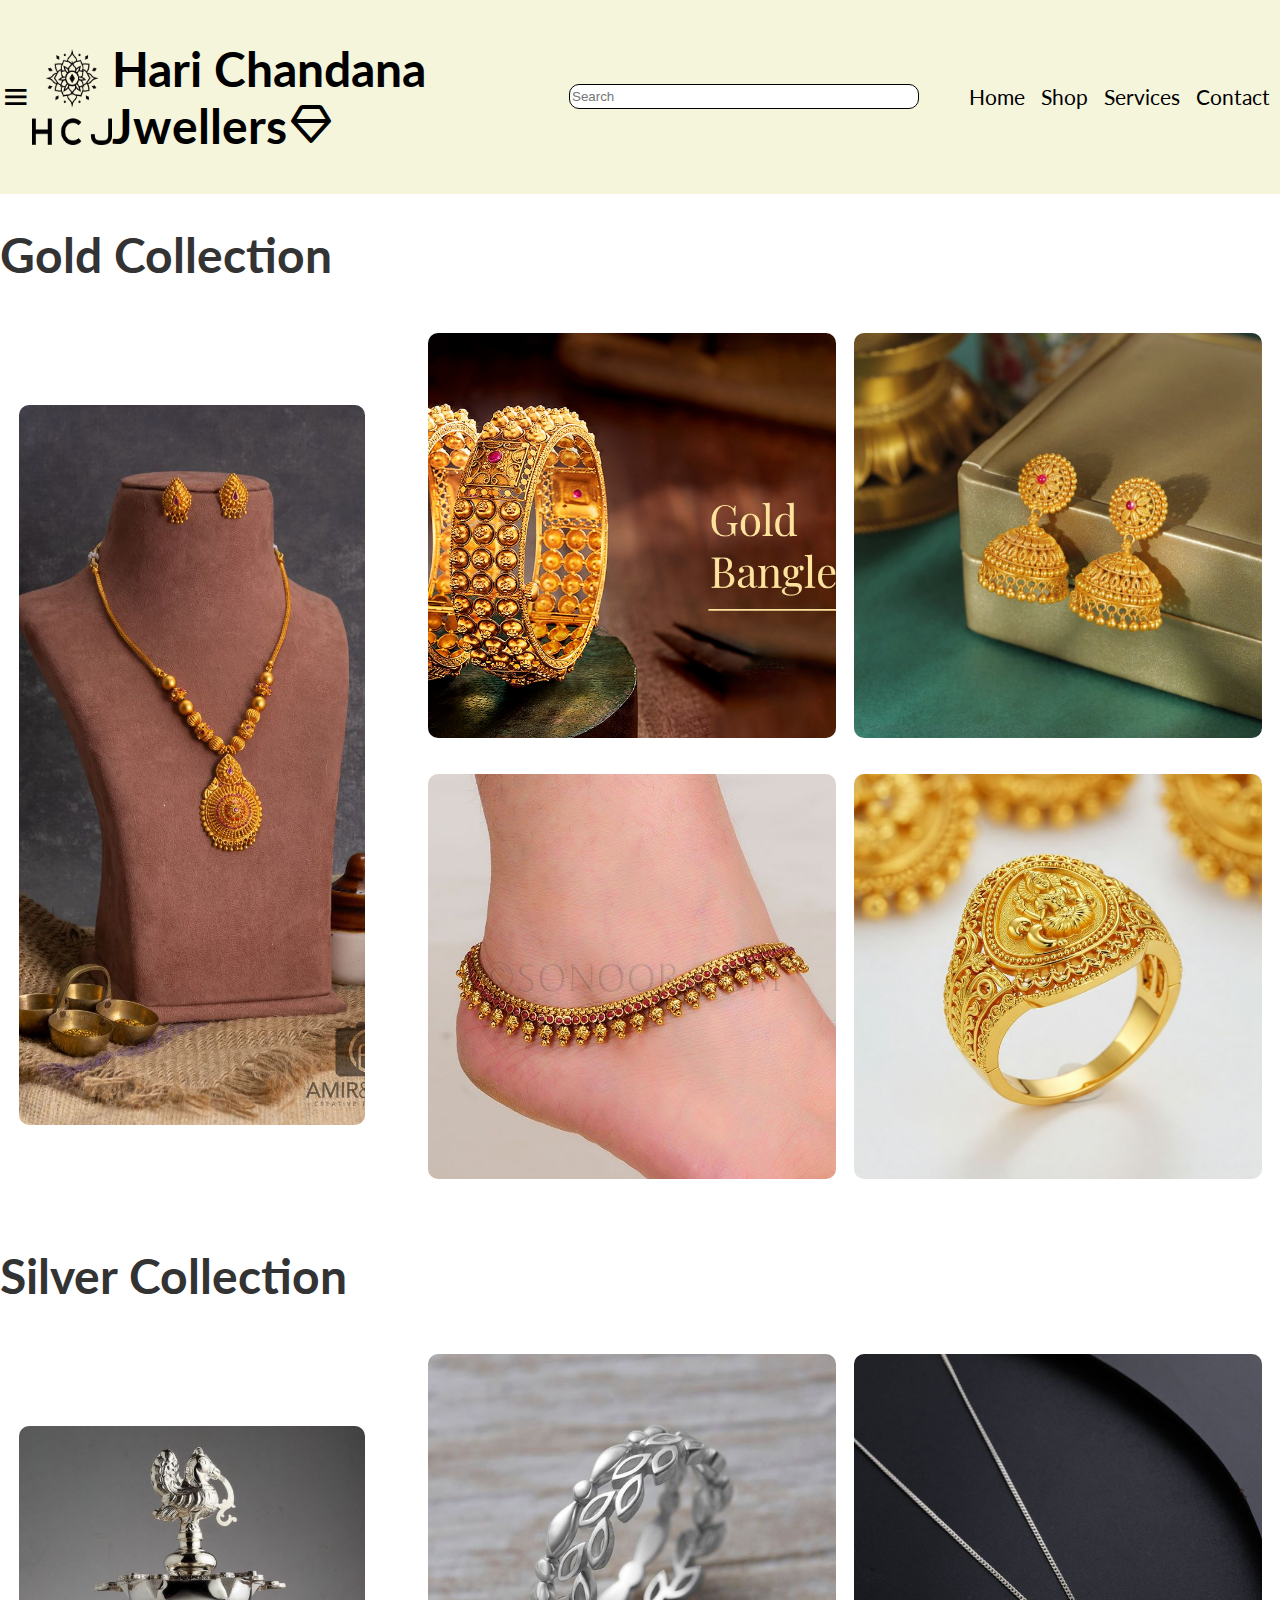
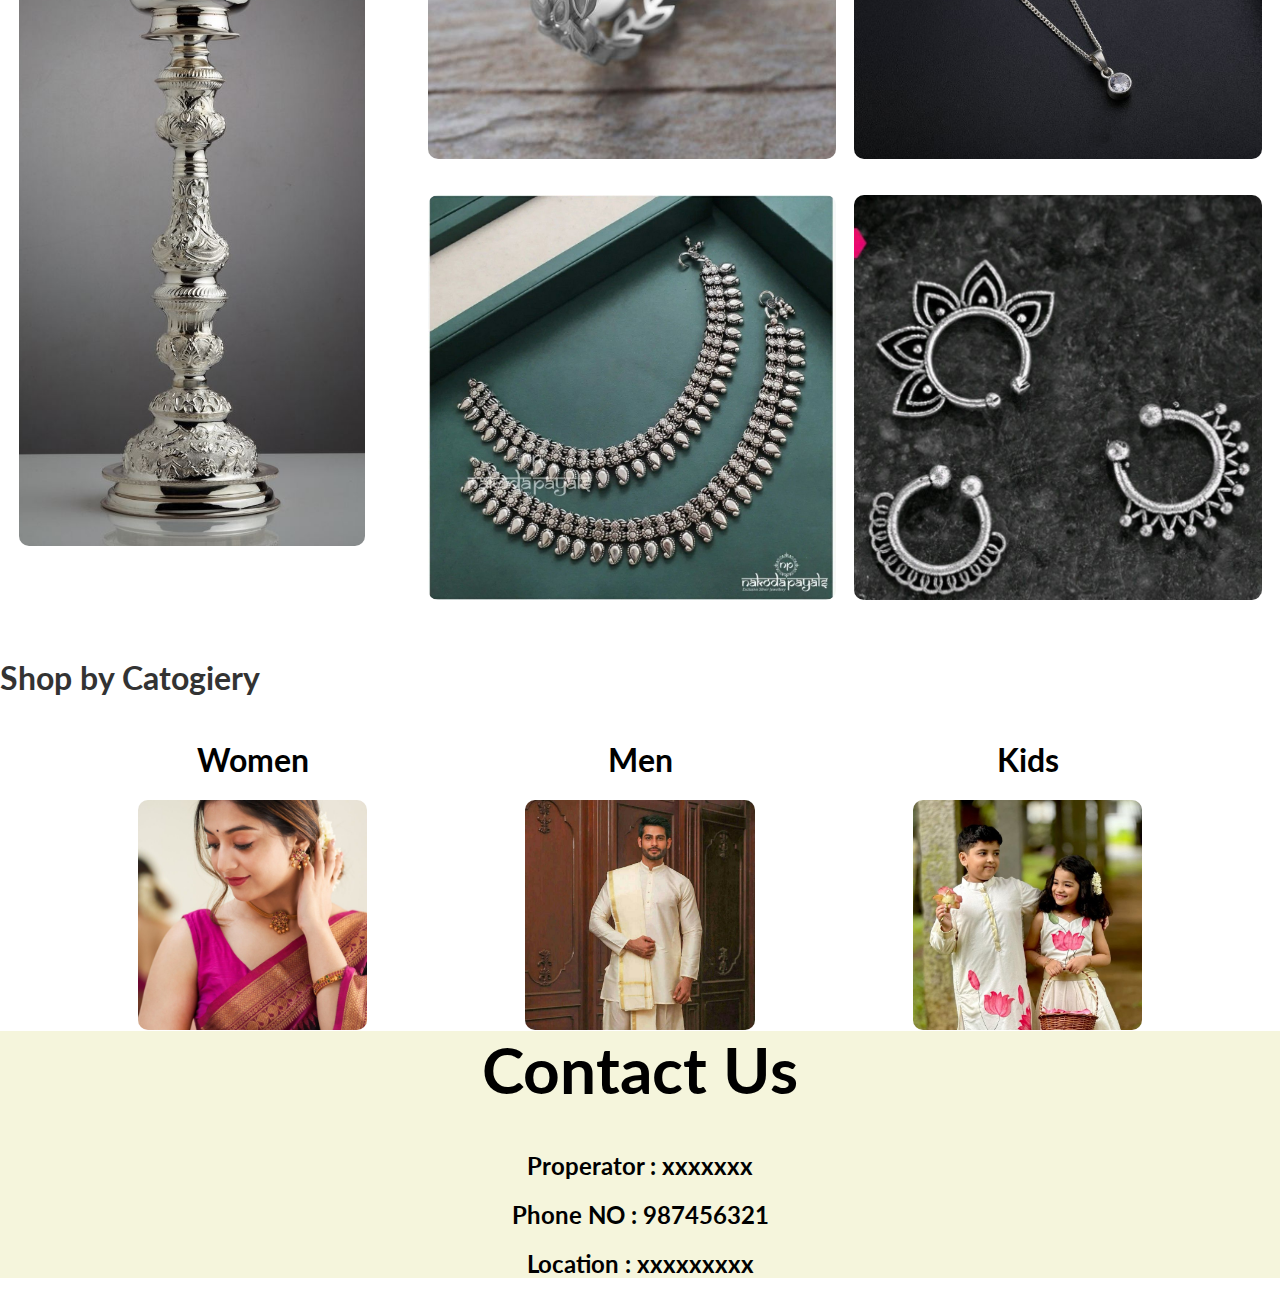
<file: index.html>
<!DOCTYPE html>
<html lang="en">

<head>
  <meta charset="UTF-8" />
  <meta name="viewport" content="width=device-width, initial-scale=1.0" />
  <title>Jewelry Layout</title>
  <link rel="stylesheet" href="boxes.css">
  <link href='https://unpkg.com/boxicons@2.1.4/css/boxicons.min.css' rel='stylesheet'>
  <link rel="preconnect" href="https://fonts.googleapis.com">
  <link rel="preconnect" href="https://fonts.gstatic.com" crossorigin>
  <link
    href="https://fonts.googleapis.com/css2?family=Lato:ital,wght@0,100;0,300;0,400;0,700;0,900;1,100;1,300;1,400;1,700;1,900&family=Poppins:wght@400;500;700&display=swap"
    rel="stylesheet">
  <style>
    .contactus footer{
      background-color: beige;
      text-align: center;
    }
    .contactushead{
      font-size: 4rem;
    }
  </style>
</head>

<body>

  <!-- nav bar -->
  <section class="navigation">
    <nav>
      <i class='bx bx-menu' id="menu"></i>
      <div class="logo">
        <img src="images/hcj new 2.png" alt="">
      </div>
      <h2 class="logoheading">Hari Chandana Jwellers<i class='bx bx-diamond'></i></h2>
      <div class="search">
        <input type="text" placeholder="Search">
      </div>
      <div class="navitems">
        <ul>
          <li><a href="#home">Home</a></li>
          <li><a href="showitem.html">Shop</a></li>
          <li><a href="#services">Services</a></li>
          <li><a href="#contact">Contact</a></li>
        </ul>
      </div>
    </nav>
  </section>
  <!-- Home -->
  <section class="Home">
    <div class="gold">
      <h1 class="metalheading">Gold Collection</h1>
      <div class="container">
        <div class="left">
          <div class="leftbox">
            <img src="images/print-nakles.jpg" alt="" />
          </div>
        </div>
        <div class="right">
          <div class="rightbox">
            <img src="images/Gold-bangleset.jpg" alt="">
          </div>
          <div class="rightbox">
            <img src="images/print-earrings.jpg" alt="">
          </div>
          <div class="rightbox">
            <img src="images/print-pattilu.jpg" alt="">
          </div>
          <div class="rightbox">
            <img src="images/print-ring.jpg" alt="">
          </div>
        </div>
      </div>
    </div>
    <div class="silver">
      <h1 class="metalheading">Silver Collection</h1>
      <div class="container">
        <div class="left">
          <div class="leftbox">
            <img src="images/print-silverleft.jpg" alt="" />
          </div>
        </div>
        <div class="right">
          <div class="rightbox">
            <img src="images/print-silver-ring.jpg" alt="">
          </div>
          <div class="rightbox">
            <img src="images/print-silver-chain.jpg" alt="">
          </div>
          <div class="rightbox">
            <img src="images/print-silver-pattilu.jpg" alt="">
          </div>
          <div class="rightbox">
            <img src="images/print-silver-nosepin.jpg" alt="">
          </div>
        </div>
      </div>
    </div>

    <section class="Gender">
      <h1 class="genderheading">Shop by Catogiery</h1>
      <div class="catogiery">
        <div class="catogieryItems">
          <footer><h1>Women</h1></footer>
          <img src="images/print-wome.jpg" alt="">
        </div>
        <div class="catogieryItems">
          <footer><h1>Men</h1></footer>
          <img src="images/print-men.jpg" alt="">
        </div>
        <div class="catogieryItems">
          <footer><h1>Kids</h1></footer>
          <img src="images/print-kids.jpg" alt="">
        </div>
      </div>
    </section>

  </section>
  <!-- contact us -->
   <section class="contactus">
    <footer>
      <h1 class="contactushead">Contact Us</h1>
      <h2>Properator : xxxxxxx</h2>
      <h2>Phone NO : 987456321</h2>
      <h2>Location : xxxxxxxxx</h2>
      
    </footer>
   </section>
</body>

</html>
</file>
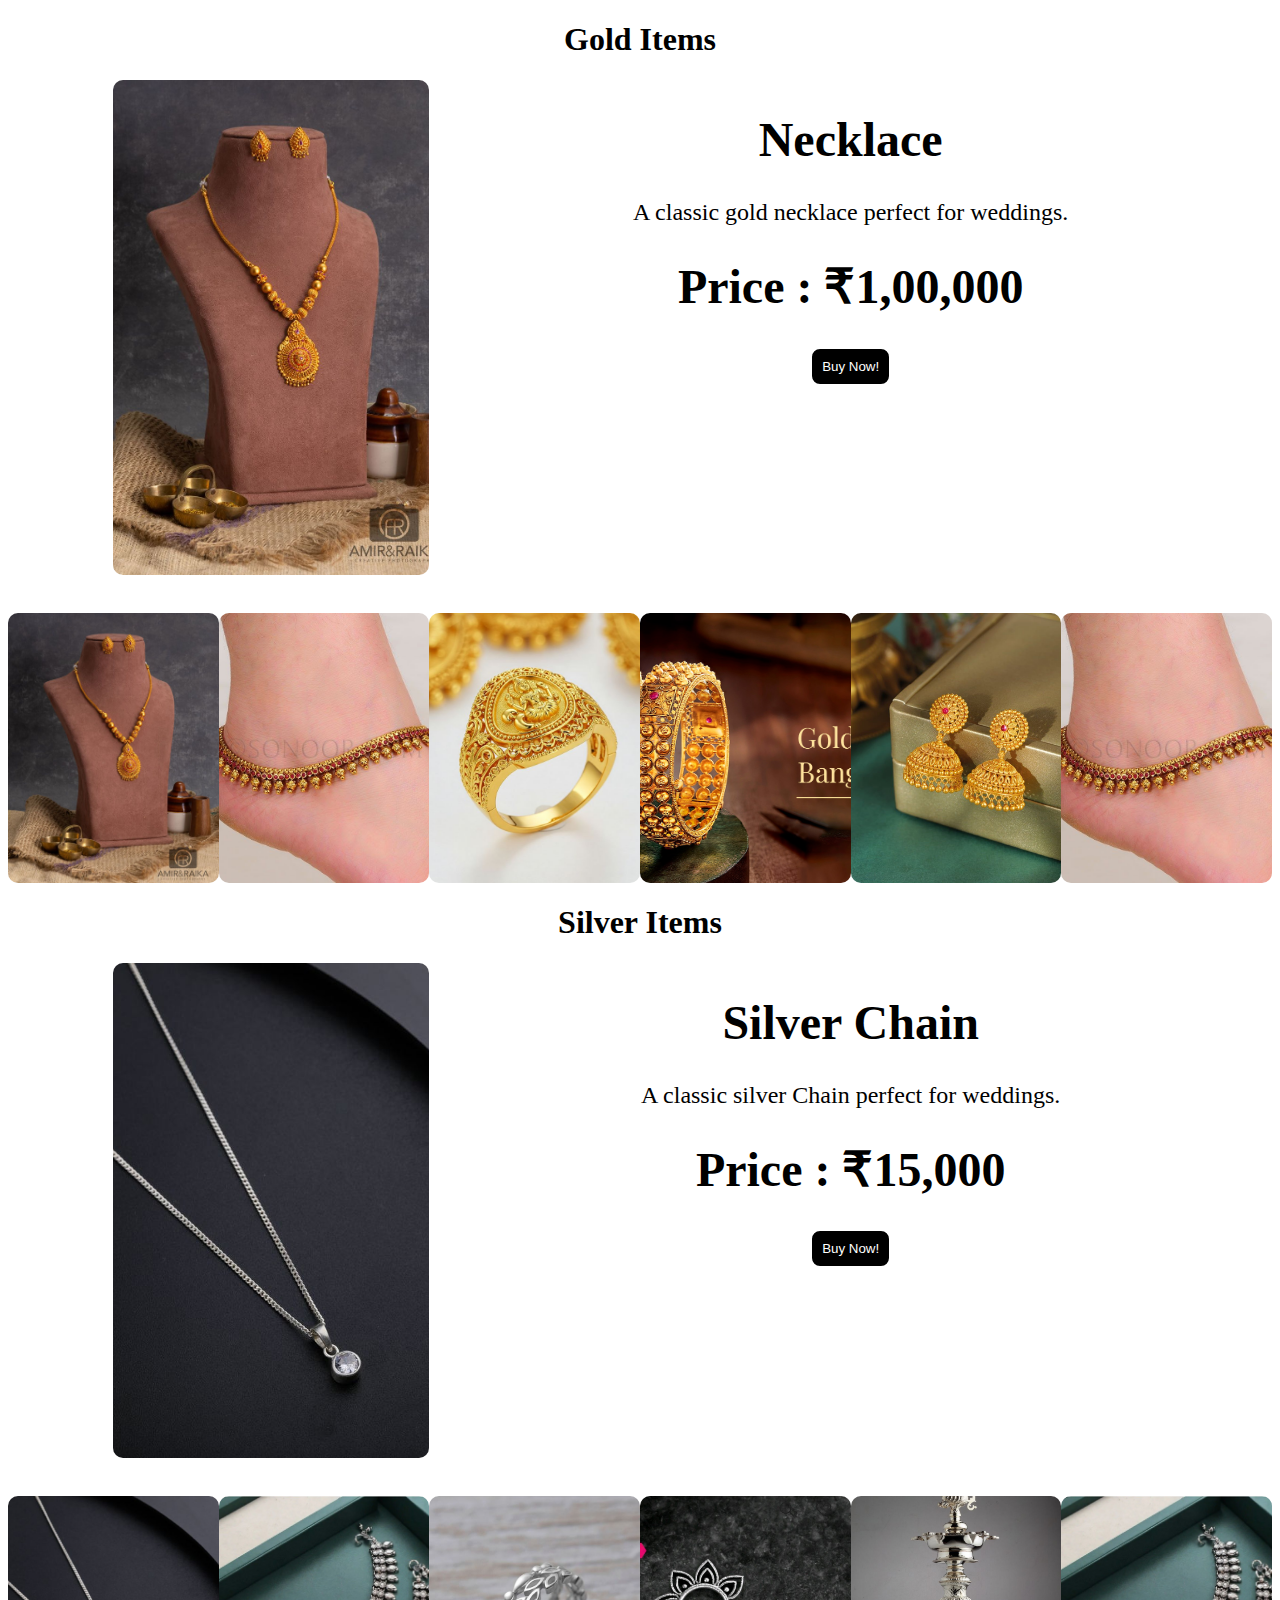
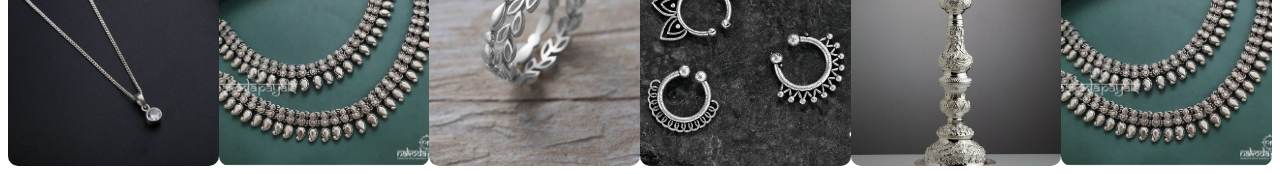
<file: showitem.html>
<!DOCTYPE html>
<html lang="en">

<head>
    <meta charset="UTF-8">
    <meta name="viewport" content="width=device-width, initial-scale=1.0">
    <title>Document</title>
    <style>
       
        .mainitem {
            display: flex;
            justify-content: space-evenly;
            height: 55vh;
            width: 100%;
        }

        .mainitemimg {
            width: 25%;
            height: 100%;
        }

        .mainitemimg img {
            width: 100%;
            height: 100%;
            object-fit: cover;
            border-radius: 10px;
        }

        .mainitemdesc {
            width: 50%;
            height: 90%;
            text-align: center;
            font-size: 1.5rem;
        }

        .mainitemdesc p {
            text-align: center;
        }

        .itembuy {
            padding: 10px;
            background-color: #000;
            color: white;
            font-weight: 500;
            border: 2px solid white;
            border-radius: 10px;
            transition: .2s;
        }

        .itembuy:hover {
            background-color: white;
            color: #000;
            border: 2px solid black;
            border-radius: 10px;
        }

        .sideitems {
            margin-top: 3%;
            display: flex;
            justify-content: space-evenly;
            height: 35%;
            width: auto;
        }

        .sideitem {
            height: 30vh;
            width: 30vh;
        }

        .sideitem img {
            width: 100%;
            height: 100%;
            object-fit: cover;
            border-radius: 10px;
        }

        .sideitem:hover img {
            transform: scale(1.05);
            transition: 0.3s ease;
        }


        @media (max-width:700px) {
            .mainitem {
                height: auto;
                width: auto;
                flex-direction: column;
                grid-template-columns: 1fr;
                align-items: center;
            }

            .mainitemimg {
                height: auto;
                width: auto;
            }

            .mainitemimg img {
                width: 100%;
                height: 100%;
                object-fit: cover;
            }

            .mainitemdesc {
                width: auto;
                height: auto;
                font-size: 1rem;
            }

            .sideitems {
                display: grid;
                grid-template-columns: repeat(2, 1fr);
            }
            .sideitem{
                height: 100%;
                width: 100%;
            }
        }
    </style>
</head>

<body>
    <div class="gold">
        <h1 style="text-align: center;">Gold Items</h1>
        <section class="mainitem">
            <div class="mainitemimg">
                <img id="mainImg" src="images/print-nakles.jpg" alt="Necklace" data-title="Necklace"
                    data-price="₹1,00,000" data-desc="A classic gold necklace perfect for weddings." />
            </div>
            <div class="mainitemdesc">
                <h1 id="mainTitle">Necklace</h1>
                <p id="mainDesc">
                    A classic gold necklace perfect for weddings.
                </p>
                <h1 id="mainPrice">Price : ₹1,00,000</h1>
                <button class="itembuy">Buy Now!</button>
            </div>

        </section>
        <section class="sideitems">
            <div class="sideitem">
                <img src="images/print-nakles.jpg" alt="Earrings" data-title="Earrings" data-price="₹50,000"
                    data-desc="Beautiful gold earrings with intricate design." />
            </div>
            <div class="sideitem">
                <img src="images/print-pattilu.jpg" alt="Pattilu" data-title="Pattilu" data-price="₹25,000"
                    data-desc="This para about pattilu">
            </div>
            <div class="sideitem">
                <img src="images/print-ring.jpg" alt="Ring" data-title="Ring" data-price="₹30,000"
                    data-desc="This para is about ring">
            </div>
            <div class="sideitem">
                <img src="images/Gold-bangleset.jpg" alt="Bangles" data-title="Golden Bangles" data-price="₹75,000"
                    data-desc="This para is about bangels">
            </div>
            <div class="sideitem">
                <img src="images/print-earrings.jpg" alt="Ring" data-title="Ring" data-price="₹30,000"
                    data-desc="This para is about ring">
            </div>
            <div class="sideitem">
                <img src="images/print-pattilu.jpg" alt="Pattilu" data-title="Pattilu" data-price="₹25,000"
                    data-desc="This para about pattilu">
            </div>
        </section>
    </div>
    <div class="silver">
        <h1 style="text-align: center;">Silver Items</h1>
        <section class="mainitem">
            <div class="mainitemimg">
                <img id="mainImgx" src="images/print-silver-chain.jpg" alt="Necklace" data-title="Necklace"
                    data-price="₹1,00,000" data-desc="A classic gold necklace perfect for weddings." />
            </div>
            <div class="mainitemdesc">
                <h1 id="mainTitlex">Silver Chain</h1>
                <p id="mainDescx">
                    A classic silver Chain perfect for weddings.
                </p>
                <h1 id="mainPricex">Price : ₹15,000</h1>
                <button class="itembuy">Buy Now!</button>
            </div>

        </section>
        <section class="sideitems">
            <div class="sideitem">
                <img src="images/print-silver-chain.jpg" alt="nosepin" data-title="Silver Chain" data-price="₹15,000"
                    data-desc="Beautiful gold earrings with intricate design." />
            </div>
            <div class="sideitem">
                <img src="images/print-silver-pattilu.jpg" alt="Pattilu" data-title="Pattilu" data-price="₹4,000"
                    data-desc="This para about pattilu">
            </div>
            <div class="sideitem">
                <img src="images/print-silver-ring.jpg" alt="Ring" data-title="Ring" data-price="₹30,000"
                    data-desc="This para is about ring">
            </div>
            <div class="sideitem">
                <img src="images/print-silver-nosepin.jpg" alt="nosepin" data-title="Nosepin" data-price="₹2,000"
                    data-desc="Beautiful gold earrings with intricate design." />
            </div>
            <div class="sideitem">
                <img src="images/print-silverleft.jpg" alt="Ring" data-title="Ring" data-price="₹30,000"
                    data-desc="This para is about ring">
            </div>
            <div class="sideitem">
                <img src="images/print-silver-pattilu.jpg" alt="Pattilu" data-title="Pattilu" data-price="₹25,000"
                    data-desc="This para about pattilu">
            </div>
        </section>
    </div>
</body>
<script>
    // Gold section
    const mainImgGold = document.getElementById('mainImg');
    const mainTitleGold = document.getElementById('mainTitle');
    const mainDescGold = document.getElementById('mainDesc');
    const mainPriceGold = document.getElementById('mainPrice');

    const sideItemsGold = document.querySelectorAll('.gold .sideitem img');

    sideItemsGold.forEach(sideImg => {
        sideImg.addEventListener('click', () => {
            mainImgGold.src = sideImg.src;
            mainImgGold.alt = sideImg.alt;
            mainTitleGold.textContent = sideImg.dataset.title;
            mainDescGold.textContent = sideImg.dataset.desc;
            mainPriceGold.textContent = "Price : " + sideImg.dataset.price;
        });
    });

    // Silver section
    const mainImgSilver = document.getElementById('mainImgx');
    const mainTitleSilver = document.getElementById('mainTitlex');
    const mainDescSilver = document.getElementById('mainDescx');
    const mainPriceSilver = document.getElementById('mainPricex');

    const sideItemsSilver = document.querySelectorAll('.silver .sideitem img');

    sideItemsSilver.forEach(sideImg => {
        sideImg.addEventListener('click', () => {
            mainImgSilver.src = sideImg.src;
            mainImgSilver.alt = sideImg.alt;
            mainTitleSilver.textContent = sideImg.dataset.title;
            mainDescSilver.textContent = sideImg.dataset.desc;
            mainPriceSilver.textContent = "Price : " + sideImg.dataset.price;
        });
    });
</script>

</html>
</file>
<file: boxes.css>
* {
      box-sizing: border-box;
    }
    body {
      margin: 0;
      padding: 0;
      font-family: "Lato", sans-serif;
    }

/*-------------------nav---------------------------*/
.navigation nav{
        display: flex;
        justify-content: space-between;
        background-color: beige;
        align-items: center;
        width: 100%;
      }
      
      #menu{
        font-size: 2rem;
      }

      .logo{
        width: 6rem;
        height: 6rem;
      }

      .logo img{
        object-fit: fill;
        width: 100%;
        height: 100%;
      }
      .logoheading{
        font-size: 3rem;
      }
      .search input{
        border: 1px solid black;
        border-radius:10px ;
        width: 350px;
        height: 25px;
      }
      .navitems ul{
        display: flex;
        gap: 1rem;
        list-style: none;
        margin: 10px;
      }
      .navitems ul li a{
        text-decoration: none;
        color: black;
        font-size: 1.3rem;
      }

    @media (max-width: 700px) {
      .navigation nav {
        flex-direction: column;
        align-items: center;
        gap: 10px;
      }

      .search input {
        width: 100%;
        max-width: 300px;
      }

      #menu{
        align-self: flex-start;
      }

      .logoheading {
        font-size: 1.5rem;
      }

      .navitems ul {
        flex-direction: column;
        width: 100%;
        gap: 0.5rem;
      }

      .navitems ul li {
        padding-left: 10px;
      }
    }

/*----------------home----------------------*/
.metalheading{
    font-size: 3rem;
    color: #333;
}
    .container {
      display: flex;
      justify-content: space-between;
      height: 100vh;
      width: 100%;
    }
    .left {
      width: 30%;
      display: flex;
      justify-content: center;
      align-items: center;
    }
    .leftbox {
      height: 80vh;
      width: 90%;
      overflow: hidden;
    }
    .leftbox img {
      width: 100%;
      height: 100%;
      object-fit: cover;
      border-radius: 10px;
    }
    .right {
      width: 68%;
      display: grid;
      grid-template-columns: repeat(2, 1fr);
      gap: 2vh;
      padding: 2vh;
    }
    .rightbox {
      height: 45vh;
      height: 45dvh;
      width: 100%;
    }
    .rightbox img{
        border-radius: 10px;
        width: 100%;
        height: 100%;
        object-fit: cover;
    }

    /* ✅ Media query for small screens or zoomed-in */
    @media (max-width: 700px) {

        .metalheading{
            font-size: 2rem;
        }
      .container {
        flex-direction: column;
        align-items: center;
        height: auto;
      }
      .left {
        width: 90%;
        height: auto;
      }
      .leftbox {
        width: 100%;
        height: auto;
        
      }
      .leftbox img {
        height: auto;
      }
      .right {
        width: 90%;
        grid-template-columns: 1fr; /* one box per row */
      }
      .rightbox {
        height: 30vh;
      }
    }


    .catogiery {
      display: flex;
      justify-content: space-evenly;
    }

    .catogieryItems {
      height: 30vh;
      width: 30vh;
      text-align: center;
    }
    .catogieryItems img{
      width: 85%;
      height: 85%;
      object-fit: cover;
      border-radius: 10px;
    }
    .genderheading{
      font-size: 3rem;
      color: #333;
    }

    @media (max-width: 700px) {
      .catogiery {
        flex-direction: column;
        grid-template-columns: 1fr;
        gap: 20px;
        align-items: center;
      }
    }
    .genderheading{
      font-size: 2rem;
    }
</file>
